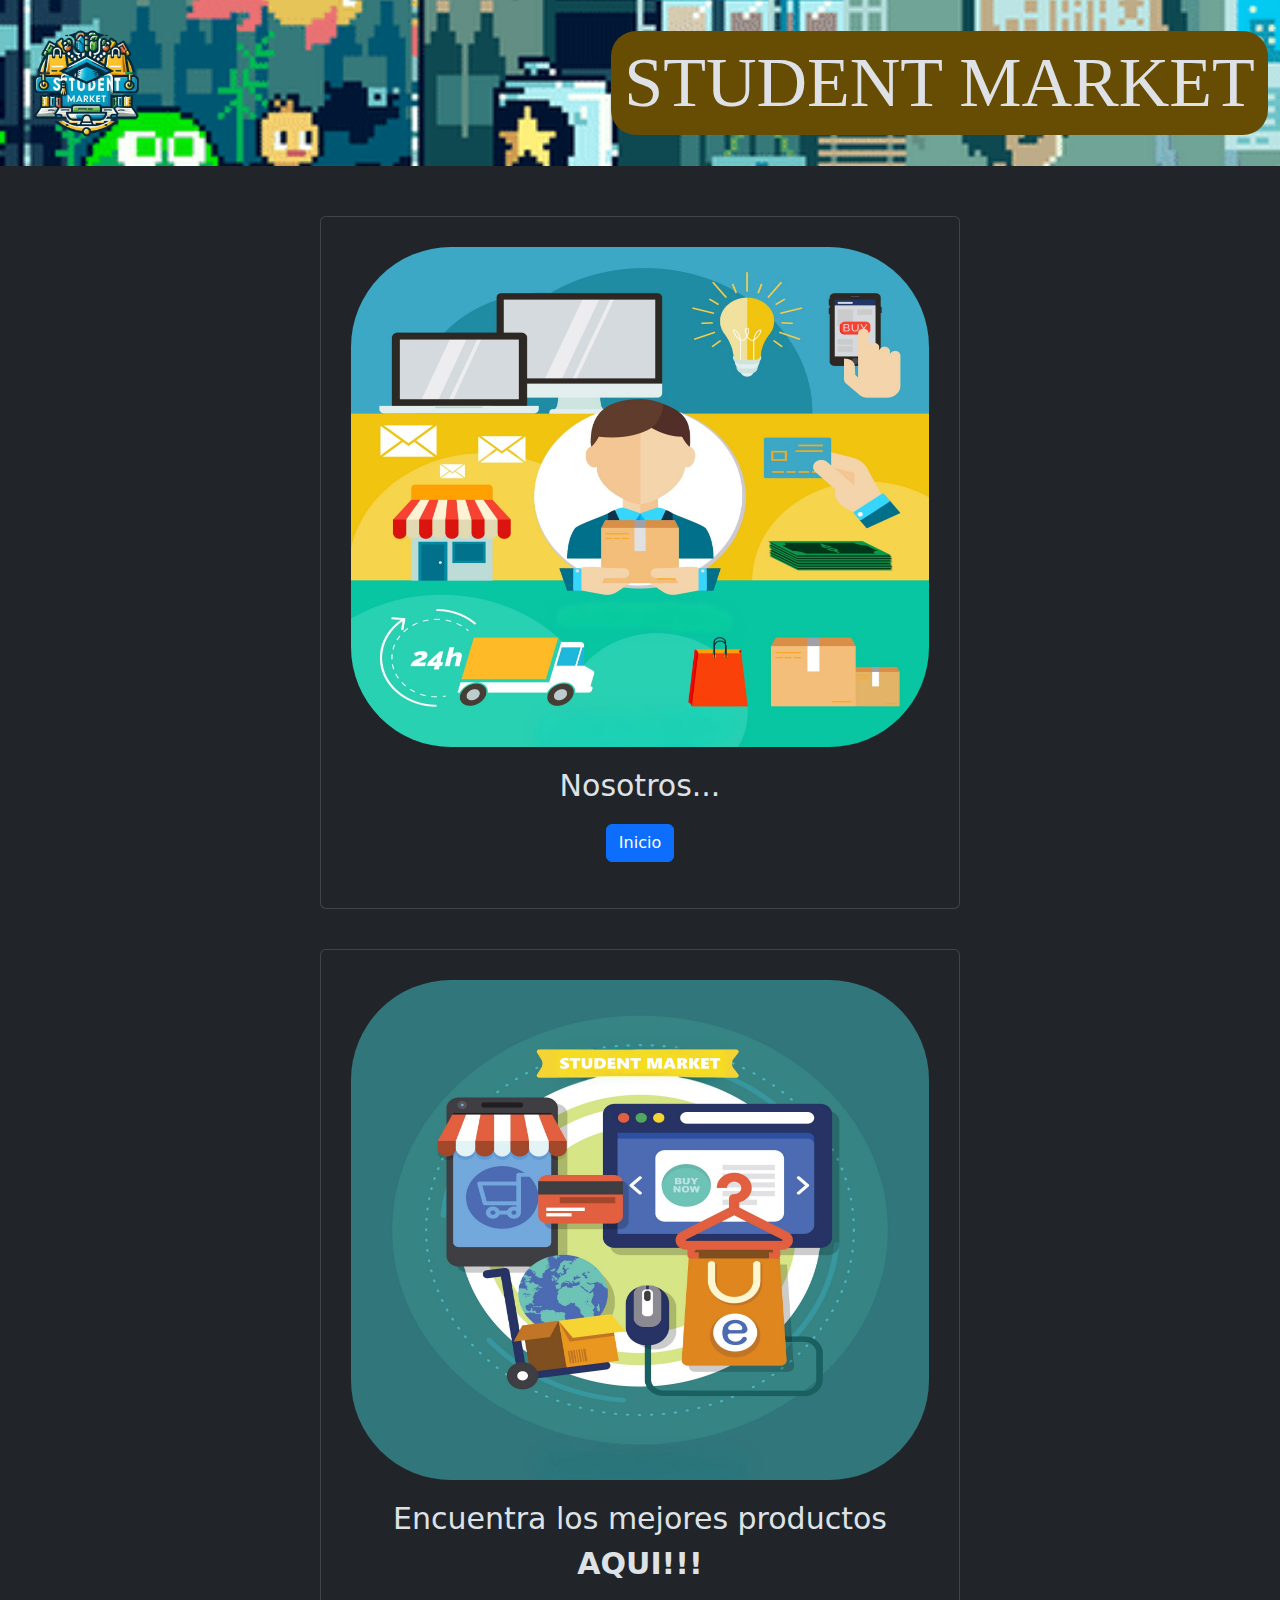
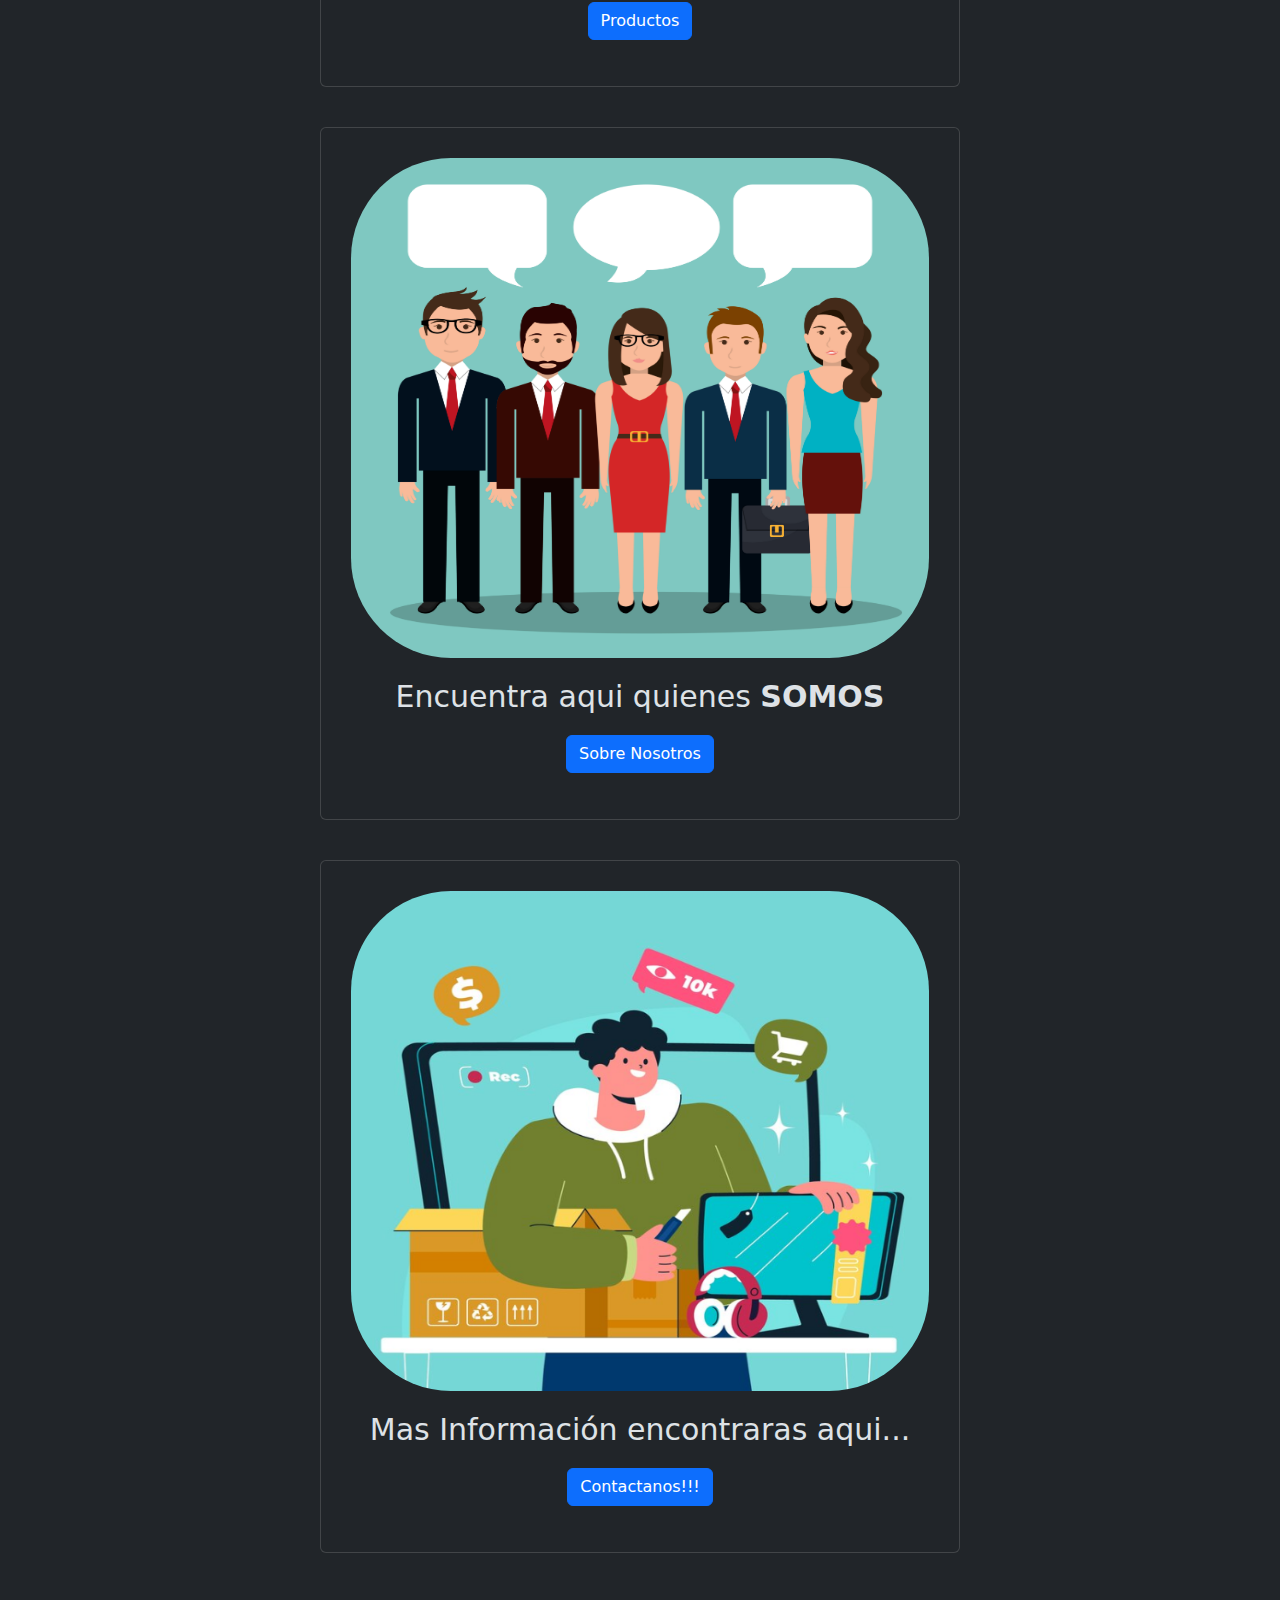
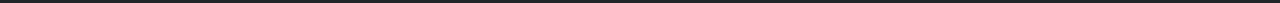
<file: proyecto_final/index.html>
<!DOCTYPE html>
<html lang="en" data-bs-theme="dark">
  <head>
    <meta charset="UTF-8" />
    <meta name="viewport" content="width=device-width, initial-scale=1.0" />
    <link
      rel="stylesheet"
      href="../proyecto_final/bootstrap-5.3.3-dist/css/bootstrap.min.css"
    />
    <link rel="stylesheet" href="index.css" />
    <link
      href="https://cdn.jsdelivr.net/npm/bootstrap@5.3.3/dist/css/bootstrap.min.css"
      rel="stylesheet"
      integrity="sha384-QWTKZyjpPEjISv5WaRU9OFeRpok6YctnYmDr5pNlyT2bRjXh0JMhjY6hW+ALEwIH"
      crossorigin="anonymous"
    />
    <title>STUDENT MARKET</title>
    <link rel="icon" href="imagen_trabajo_1-removebg-preview.png" />
    <script
      src="https://cdn.jsdelivr.net/npm/bootstrap@5.3.3/dist/js/bootstrap.bundle.min.js"
      integrity="sha384-YvpcrYf0tY3lHB60NNkmXc5s9fDVZLESaAA55NDzOxhy9GkcIdslK1eN7N6jIeHz"
      crossorigin="anonymous"
    ></script>
  </head>
  <body>
    <!-- Barra de navegacion -->
    <nav class="navbar">
      <div class="container-fluid">
        <a class="logo_link" href="http://127.0.0.1:5500/index.html">
          <img src="imagen_trabajo_1-removebg-preview.png" alt="Logo" /></a>
        <!-- NOMBRE DE LA EMPRESA -->
        <a class="marca"  style="font-size: 70px; color: rgb(6, 255, 222); font-family: Georgia, 'Times New Roman', Times, serif;"><mark style="border-radius: 25px;">STUDENT MARKET</mark></a>   
      </div>
    </nav>
    <!------------------------------------------------------------------------>

    <div class="categorias">
      <div class="card">
        <img src="inicio.png" class="card-img-top" alt="Inicio" />
        <div class="card-body">
          <p class="card-text">Nosotros...</p>
          <a href="inicio.html" class="btn btn-primary">Inicio</a>
        </div>
      </div>

      <div class="card">
        <img src="productos.png" class="card-img-top" alt="Productos" />
        <div class="card-body">
          <p class="card-text">
            Encuentra los mejores productos <strong>AQUI!!!</strong>
          </p>
          <a href="productos.html" class="btn btn-primary">Productos</a>
        </div>
      </div>

      <div class="card">
        <img src="nosotros2.jpg" class="card-img-top" alt="Nosotros" />
        <div class="card-body">
          <p class="card-text">Encuentra aqui quienes <strong>SOMOS</strong></p>
          <a href="sobre_nosotros.html" class="btn btn-primary"
            >Sobre Nosotros</a
          >
        </div>
      </div>
      <!-- TARJETA DE CONTACTOS -->
      <div class="card">
        <img src="Contactanos2.png" class="card-img-top" alt="..." />
        <div class="card-body">
          <p class="card-text">Mas Información encontraras aqui...</p>
          <a href="contactanos.html" class="btn btn-primary">Contactanos!!!</a>
        </div>
      </div>
    </div>
  </body>
</html>
</file>
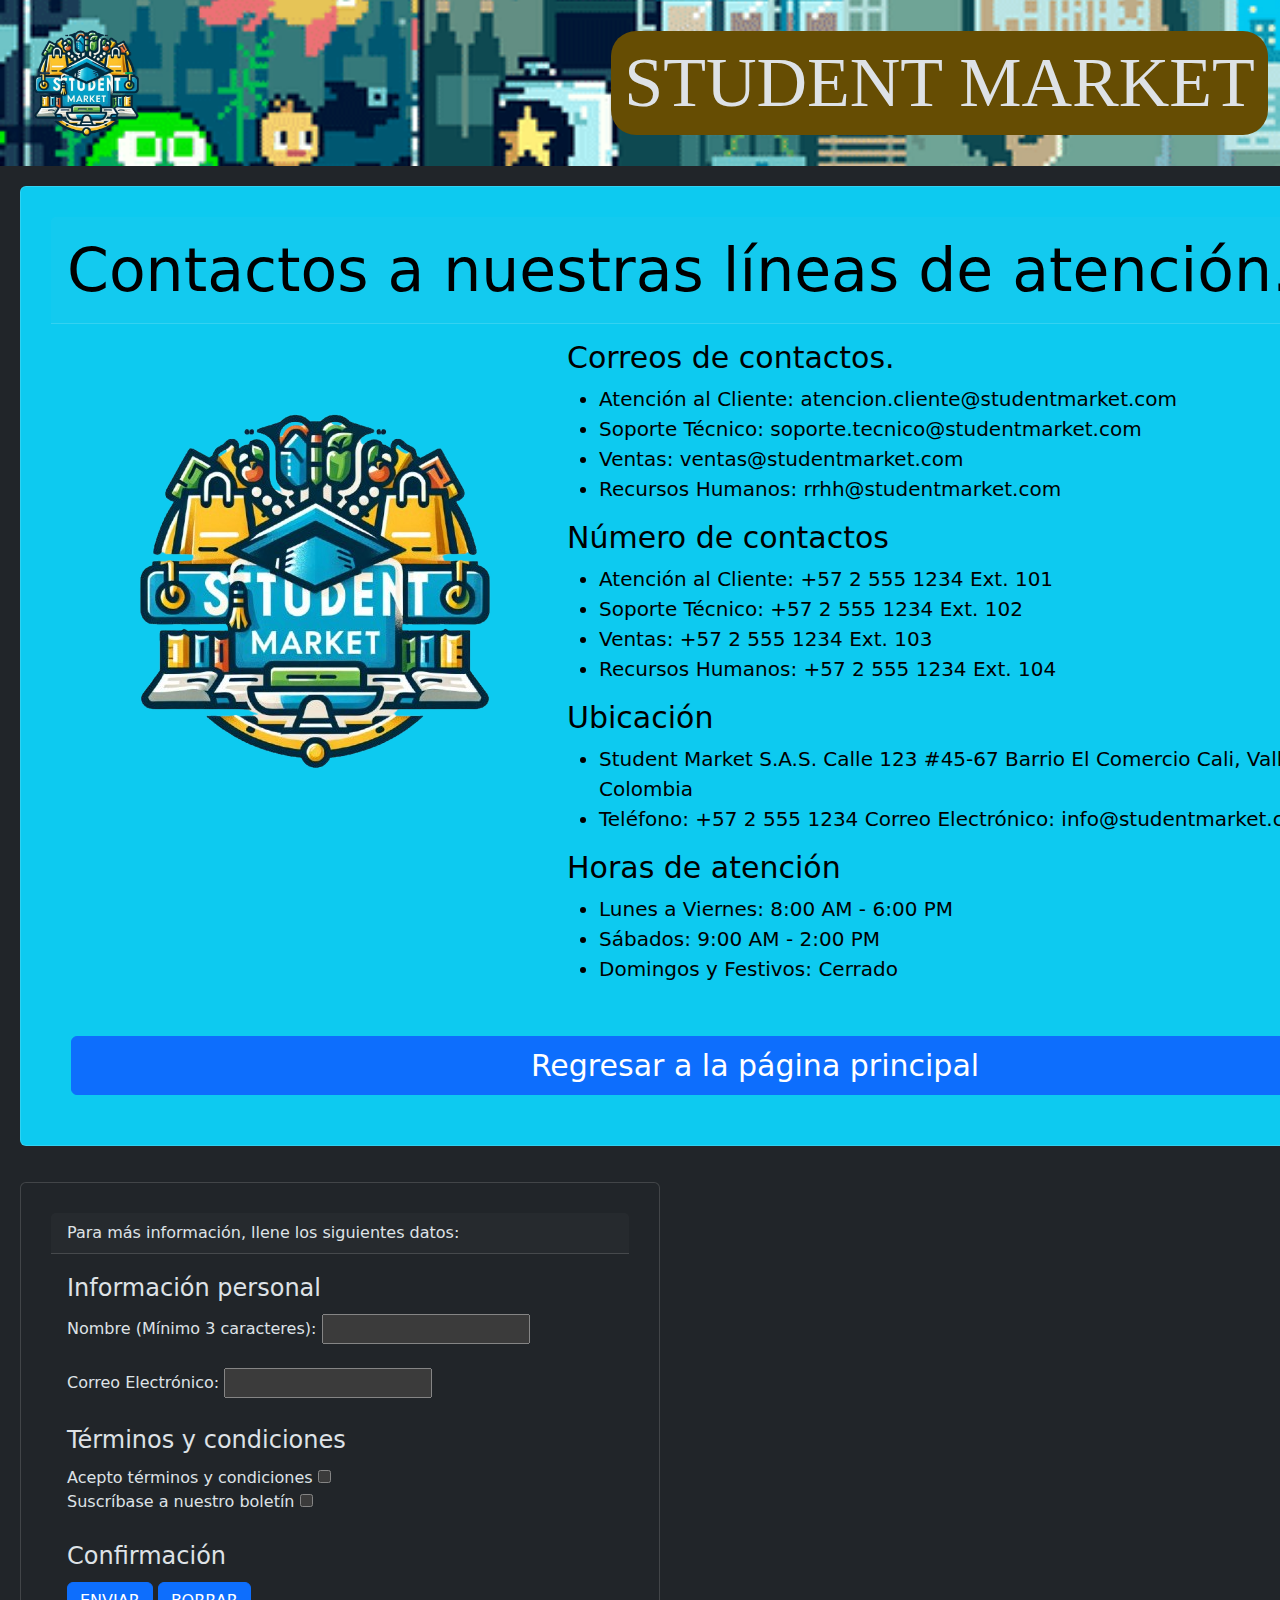
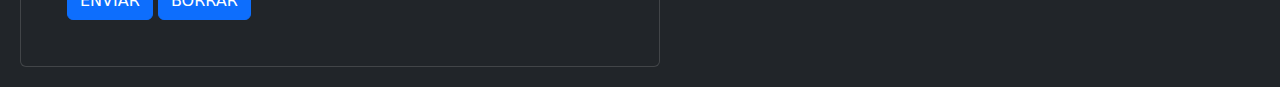
<file: proyecto_final/contactanos.html>
<!DOCTYPE html>
<html lang="en" data-bs-theme="dark">
<head>
    <meta charset="UTF-8">
    <meta name="viewport" content="width=device-width, initial-scale=1.0">
    <link
      rel="stylesheet"
      href="../proyecto_final/bootstrap-5.3.3-dist/css/bootstrap.min.css"
    />
    <link rel="stylesheet" href="index.css" />
    <link
      href="https://cdn.jsdelivr.net/npm/bootstrap@5.3.3/dist/css/bootstrap.min.css"
      rel="stylesheet"
      integrity="sha384-QWTKZyjpPEjISv5WaRU9OFeRpok6YctnYmDr5pNlyT2bRjXh0JMhjY6hW+ALEwIH"
      crossorigin="anonymous"
    />
    <title>Conctactanos</title>
    <link rel="icon" href="imagen_trabajo_1-removebg-preview.png" />
    <script
      src="https://cdn.jsdelivr.net/npm/bootstrap@5.3.3/dist/js/bootstrap.bundle.min.js"
      integrity="sha384-YvpcrYf0tY3lHB60NNkmXc5s9fDVZLESaAA55NDzOxhy9GkcIdslK1eN7N6jIeHz"
      crossorigin="anonymous"
    ></script>
    <script src="carritocompra.js"></script>
</head>
<body>

  <nav class="navbar">
    <div class="container-fluid">
      <a class="logo_link" href="http://127.0.0.1:5500/index.html">
        <img src="imagen_trabajo_1-removebg-preview.png" alt="Logo" /></a>
      <!-- NOMBRE DE LA EMPRESA -->
      <a class="marca" style="font-size: 70px; color: rgb(6, 255, 222); font-family: Georgia, 'Times New Roman', Times, serif;"><mark style="border-radius: 25px;">STUDENT MARKET</mark></a>   
    </div>
  </nav>


      <div class="card text-bg-info mb-3" style="width: 1470px;">
        <div class="card-header" style="font-size: 60px;">Contactos a nuestras líneas de atención.</div>
        <div class="card-body d-flex">

          <img src="imagen_trabajo_1-removebg-preview.png" alt="Logo" style="width: 500px; height: 500px;">

          <div>
            <h5 class="card-title">Correos de contactos.</h5>
            <ul>
              <li>Atención al Cliente: atencion.cliente@studentmarket.com</li>
              <li>Soporte Técnico: soporte.tecnico@studentmarket.com</li>
              <li>Ventas: ventas@studentmarket.com</li>
              <li>Recursos Humanos: rrhh@studentmarket.com</li>
            </ul>
            <h5 class="card-title">Número de contactos</h5>
            <ul>
              <li>Atención al Cliente: +57 2 555 1234 Ext. 101</li>
              <li>Soporte Técnico: +57 2 555 1234 Ext. 102</li>
              <li>Ventas: +57 2 555 1234 Ext. 103</li>
              <li>Recursos Humanos: +57 2 555 1234 Ext. 104</li>
            </ul>
            <h5 class="card-title">Ubicación</h5>
            <ul>
              <li>Student Market S.A.S.
                Calle 123 #45-67
                Barrio El Comercio
                Cali, Valle del Cauca
                Colombia</li>
              <li>Teléfono: +57 2 555 1234
                Correo Electrónico: info@studentmarket.com</li>
            </ul>
            <h5 class="card-title">Horas de atención</h5>
            <ul>
              <li>Lunes a Viernes: 8:00 AM - 6:00 PM</li>
              <li>Sábados: 9:00 AM - 2:00 PM</li>
              <li>Domingos y Festivos: Cerrado</li>
            </ul>
          </div>
        </div>
        <div class="d-grid gap-2">
          <button class="btn btn-primary" style="margin: 20px; font-size: 30px;" type="button" onclick="location.href='index.html'">Regresar a la página principal</button>
        </div>
      </div>  
      
      <div class="card">
        <div class="card-header">
          Para más información, llene los siguientes datos:
        </div>
        <div class="card-body">
          
          <form id="formulario" action="contactanos.html" method="post">
            <fieldset>
                <legend>Información personal</legend>
                <label for="nombre">Nombre (Mínimo 3 caracteres):</label>
                <input type="text" id="nombre" name="nombre" required minlength="3"><br><br>
                <label for="correo">Correo Electrónico:</label>
                <input type="email" name="correo" id="correo" required pattern="[a-zA-Z0-9._%+-]+@[a-zA-Z0-9]+.[a-zA-Z]{2,}" title="Formato de correo electrónico: ejemplo@dominio.com">
            </fieldset><br>

            <fieldset>
                <legend>Términos y condiciones</legend>
                <label for="terminos">Acepto términos y condiciones</label>
                <input type="checkbox" name="terminos" id="terminos" required><br>
                <label for="suscripcion">Suscríbase a nuestro boletín</label>
                <input type="checkbox" name="suscripcion" id="suscripcion">
            </fieldset><br>

            <fieldset>
                <legend>Confirmación</legend>
                <input type="submit" class="btn btn-primary" value="ENVIAR">
                <input type="reset" class="btn btn-primary" value="BORRAR">
            </fieldset>
          </form>
        </div>
      </div>
</body>
</html>
</file>
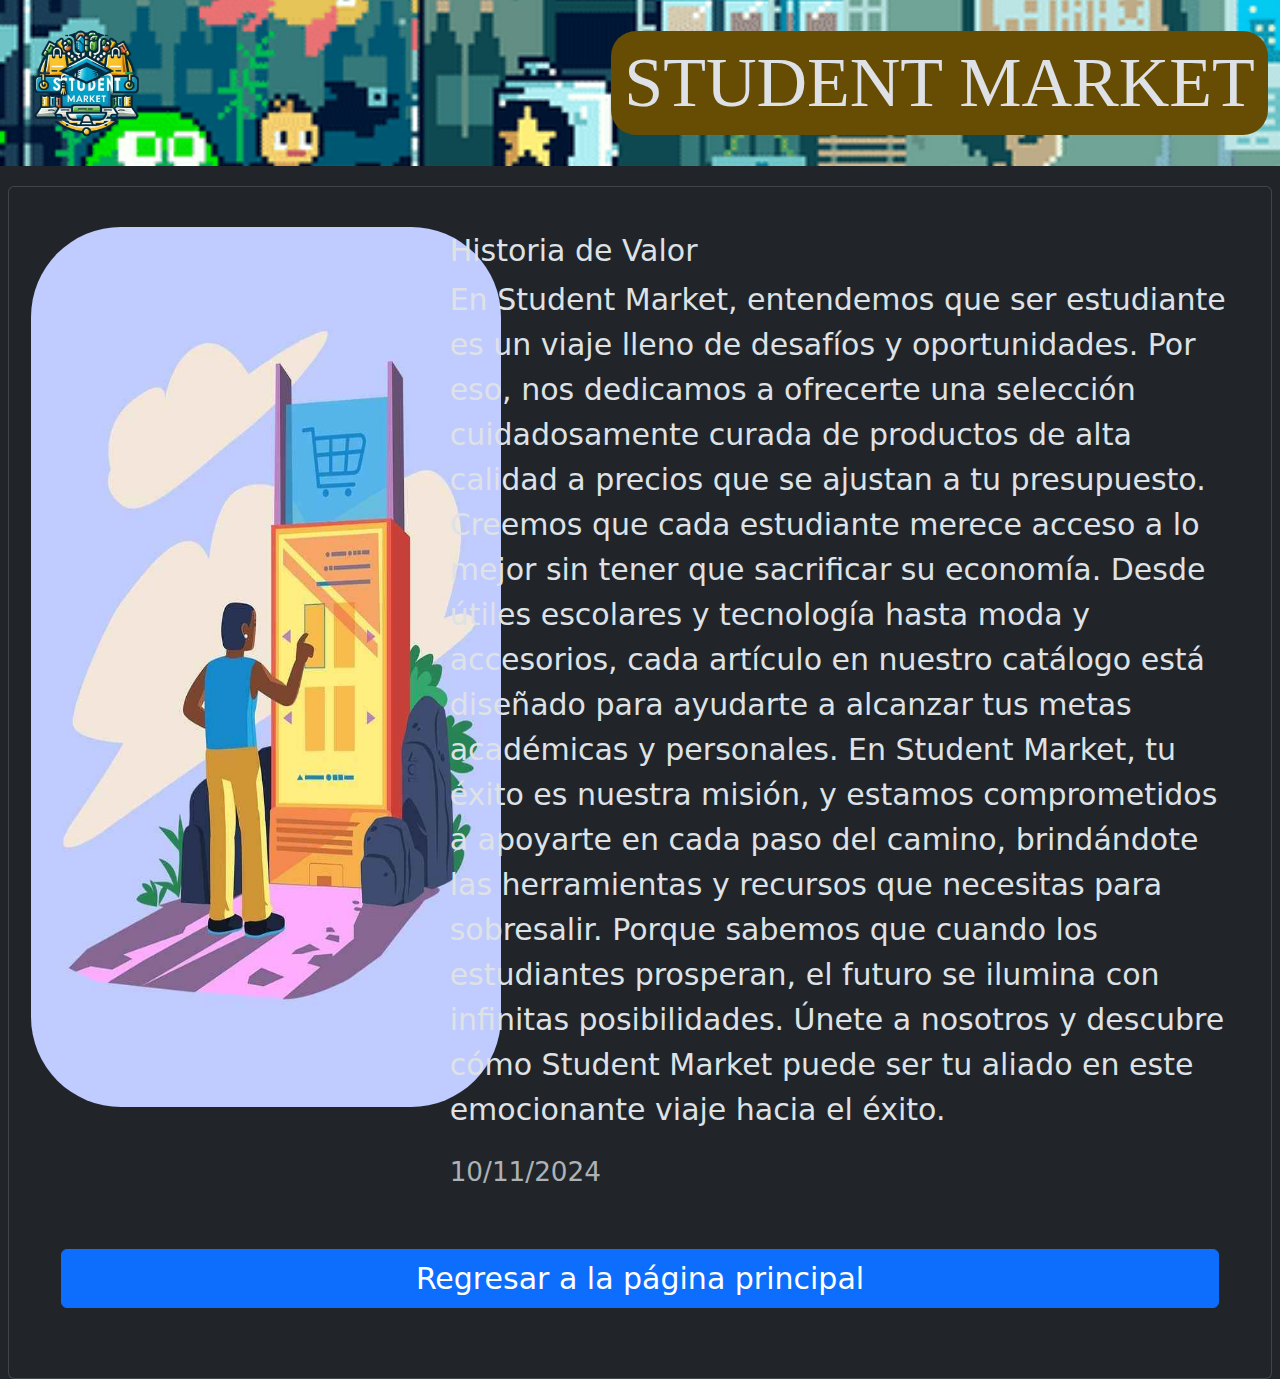
<file: proyecto_final/inicio.html>
<!DOCTYPE html>
<html lang="en" data-bs-theme="dark">
  <head>
    <meta charset="UTF-8" />
    <meta name="viewport" content="width=device-width, initial-scale=1.0" />
    <link
      rel="stylesheet"
      href="../proyecto_final/bootstrap-5.3.3-dist/css/bootstrap.min.css"
    />
    <link rel="stylesheet" href="index.css" />
    <link
      href="https://cdn.jsdelivr.net/npm/bootstrap@5.3.3/dist/css/bootstrap.min.css"
      rel="stylesheet"
      integrity="sha384-QWTKZyjpPEjISv5WaRU9OFeRpok6YctnYmDr5pNlyT2bRjXh0JMhjY6hW+ALEwIH"
      crossorigin="anonymous"
    />
    <title>Inicio</title>
    <link rel="icon" href="imagen_trabajo_1-removebg-preview.png" />
    <script
      src="https://cdn.jsdelivr.net/npm/bootstrap@5.3.3/dist/js/bootstrap.bundle.min.js"
      integrity="sha384-YvpcrYf0tY3lHB60NNkmXc5s9fDVZLESaAA55NDzOxhy9GkcIdslK1eN7N6jIeHz"
      crossorigin="anonymous"
    ></script>
  </head>
  <body>
    <nav class="navbar">
      <div class="container-fluid">
        <a class="logo_link" href="http://127.0.0.1:5500/index.html">
          <img src="imagen_trabajo_1-removebg-preview.png" alt="Logo" /></a>
        <!-- NOMBRE DE LA EMPRESA -->
        <a class="marca"  style="font-size: 70px; color: rgb(6, 255, 222); font-family: Georgia, 'Times New Roman', Times, serif;"><mark style="border-radius: 25px;">STUDENT MARKET</mark></a>   

      </div>
    </nav>

    <div class="presentacion">
      <div
        class="row justify-content-center align-items-center"
        style="height: 100vh"
      >
        <div class="card mb-3" style="width: 1470px">
          <div class="row g-0">
            <div class="col-md-4">
              <img
                src="eslogan3.jpg"
                class="eslogan"
                alt="eslogan"
                style="height: 900px; width: 490px; padding: 10px"
              />
            </div>
            <div class="col-md-8">
              <div class="card-body">
                <h5 class="card-title">Historia de Valor</h5>
                <p class="card-text">
                  En Student Market, entendemos que ser estudiante es un viaje
                  lleno de desafíos y oportunidades. Por eso, nos dedicamos a
                  ofrecerte una selección cuidadosamente curada de productos de
                  alta calidad a precios que se ajustan a tu presupuesto.
                  Creemos que cada estudiante merece acceso a lo mejor sin tener
                  que sacrificar su economía. Desde útiles escolares y
                  tecnología hasta moda y accesorios, cada artículo en nuestro
                  catálogo está diseñado para ayudarte a alcanzar tus metas
                  académicas y personales. En Student Market, tu éxito es
                  nuestra misión, y estamos comprometidos a apoyarte en cada
                  paso del camino, brindándote las herramientas y recursos que
                  necesitas para sobresalir. Porque sabemos que cuando los
                  estudiantes prosperan, el futuro se ilumina con infinitas
                  posibilidades. Únete a nosotros y descubre cómo Student Market
                  puede ser tu aliado en este emocionante viaje hacia el éxito.
                </p>
                <p class="card-text">
                  <small class="text-body-secondary">10/11/2024</small>
                </p>
              </div>
            </div>
            <div class="d-grid gap-2" style="padding: 20px">
              <button
                class="btn btn-primary"
                style="margin: 20px; font-size: 30px;"
                type="button"
                onclick="location.href='index.html'"
              >
                Regresar a la página principal
              </button>
            </div>
          </div>
        </div>
      </div>
    </div>
  </body>
</html>
</file>
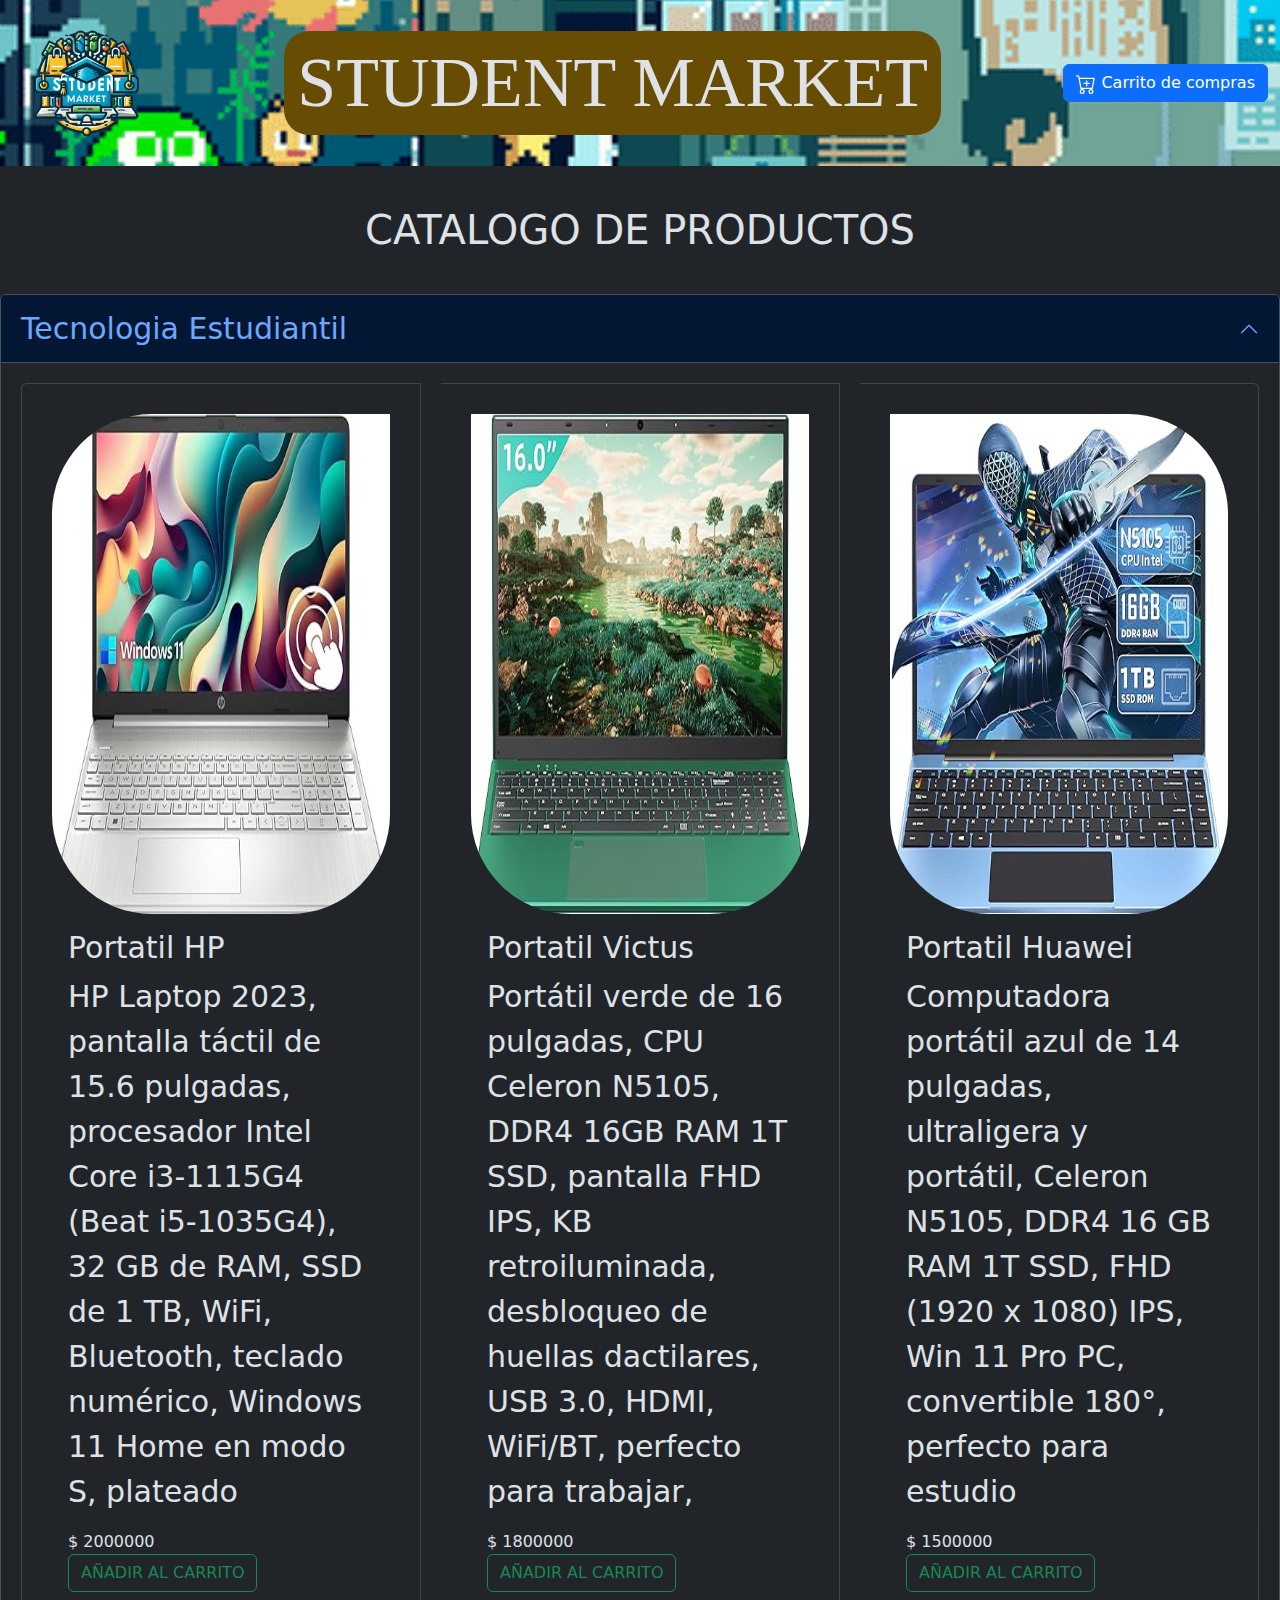
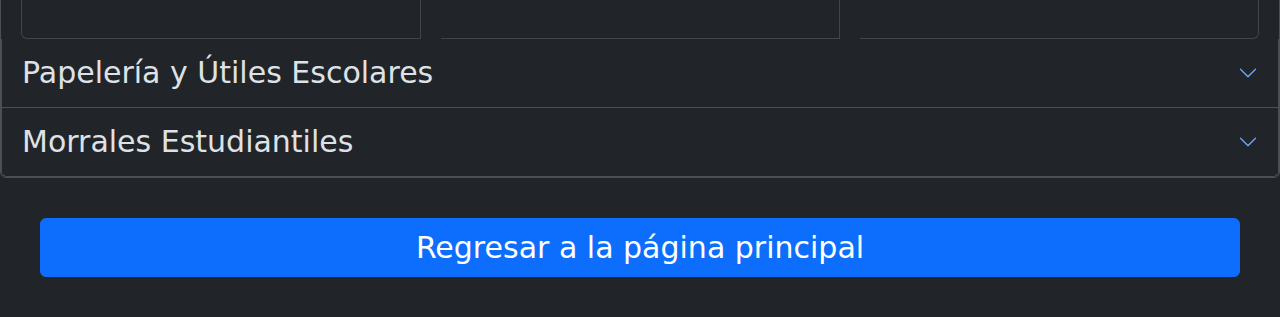
<file: proyecto_final/productos.html>
<!DOCTYPE html>
<html lang="en" data-bs-theme="dark">
<head>
    <meta charset="UTF-8">
    <meta name="viewport" content="width=device-width, initial-scale=1.0">
    <link
      rel="stylesheet"
      href="../proyecto_final/bootstrap-5.3.3-dist/css/bootstrap.min.css"
    />
    <link rel="stylesheet" href="index.css">
    <link
      href="https://cdn.jsdelivr.net/npm/bootstrap@5.3.3/dist/css/bootstrap.min.css"
      rel="stylesheet"
      integrity="sha384-QWTKZyjpPEjISv5WaRU9OFeRpok6YctnYmDr5pNlyT2bRjXh0JMhjY6hW+ALEwIH"
      crossorigin="anonymous"
    />
    <title>Productos</title>
    <link rel="icon" href="imagen_trabajo_1-removebg-preview.png">
    <script
      src="https://cdn.jsdelivr.net/npm/bootstrap@5.3.3/dist/js/bootstrap.bundle.min.js"
      integrity="sha384-YvpcrYf0tY3lHB60NNkmXc5s9fDVZLESaAA55NDzOxhy9GkcIdslK1eN7N6jIeHz"
      crossorigin="anonymous"
    ></script>
    <script src="carritocompra.js"></script>
</head>
<body>

  <nav class="navbar">
    <div class="container-fluid">
      <a class="logo_link" href="http://127.0.0.1:5500/index.html">
        <img src="imagen_trabajo_1-removebg-preview.png" alt="Logo" />
      </a>
      <!-- NOMBRE DE LA EMPRESA -->
      <a class="marca" style="font-size: 70px; color: rgb(0, 0, 0); font-family: Georgia, 'Times New Roman', Times, serif; "><mark style="border-radius: 25px;">STUDENT MARKET</mark></a>

      <button
        class="btn btn-primary"
        type="button"
        data-bs-toggle="offcanvas"
        data-bs-target="#offcanvasRight"
        aria-controls="offcanvasRight"
      >
        <svg
          xmlns="http://www.w3.org/2000/svg"
          width="20"
          height="20"
          fill="currentColor"
          class="bi bi-cart-plus"
          viewBox="0 0 16 16"
        >
          <path
            d="M9 5.5a.5.5 0 0 0-1 0V7H6.5a.5.5 0 0 0 0 1H8v1.5a.5.5 0 0 0 1 0V8h1.5a.5.5 0 0 0 0-1H9z"
          />
          <path
            d="M.5 1a.5.5 0 0 0 0 1h1.11l.401 1.607 1.498 7.985A.5.5 0 0 0 4 12h1a2 2 0 1 0 0 4 2 2 0 0 0 0-4h7a2 2 0 1 0 0 4 2 2 0 0 0 0-4h1a.5.5 0 0 0 .491-.408l1.5-8A.5.5 0 0 0 14.5 3H2.89l-.405-1.621A.5.5 0 0 0 2 1zm3.915 10L3.102 4h10.796l-1.313 7zM6 14a1 1 0 1 1-2 0 1 1 0 0 1 2 0m7 0a1 1 0 1 1-2 0 1 1 0 0 1 2 0"
          />
        </svg>
        Carrito de compras
      </button>


      <div
        class="offcanvas offcanvas-end"
        tabindex="-1"
        id="offcanvasRight"
        aria-labelledby="offcanvasRightLabel">
        <div class="offcanvas-header">
          <h5 class="offcanvas-title" id="offcanvasRightLabel">
            CARRITO DE COMPRAS
          </h5>

          <!-- BOTON PARA QUITAR LOS PRODUCTOS -->

          <button
            type="button"
            class="btn-close"
            data-bs-dismiss="offcanvas"
            aria-label="Close" id="borrar">
          </button>
        </div>
        <div class="offcanvas-body">
          <!-- DONDE SE AGREGAN LOS PRODUCTOS -->
          <div class="row-product">

            <p>NO HAY PRODUCTOS EN EL CARRITO</p>
            
          </div>
          

        </div>
          <div class="cart-total" style="margin: 20px;">
            <h3>Total: </h3>
            <span class="total-pagar">$ 0</span>
        </div>
        </div>
      </div>
    </div>
  </nav>

      <!-- TITULO DE LA PAGINA -->
      <h1 style="text-align: center; margin: 40px;">CATALOGO DE PRODUCTOS</h1>

      <!-- BOTON PARA INGRESAR A TECNOLOGIA ESTUDIANTES -->
      <div class="accordion" id="accordionPanelsStayOpenExample">

        <div class="accordion-item">
          <h2 class="accordion-header">
            <button class="accordion-button" style="font-size: 30px; align-content: center;" type="button" data-bs-toggle="collapse" data-bs-target="#panelsStayOpen-collapseOne" aria-expanded="true" aria-controls="panelsStayOpen-collapseOne">
              Tecnologia Estudiantil
            </button>
          </h2>
          <!-- LAS DIFERENTES TARJETAS DE LOS PRODUCTOS TECNOLOGIA ESTUDIANTE -->

          <div class="item-productos"> 


            <div id="panelsStayOpen-collapseOne" class="accordion-collapse collapse show">  
              <div class="card-group">
                <div class="card">
                  <img src="portatil1.png" class="card-img-top" alt="...">
                  <div class="card-body">
                    <h5 class="card-title">Portatil HP</h5>
                    <p class="card-text">HP Laptop 2023, pantalla táctil de 15.6 pulgadas, procesador Intel Core i3-1115G4 (Beat i5-1035G4), 32 GB de RAM, SSD de 1 TB, WiFi, Bluetooth, teclado numérico, Windows 11 Home en modo S, plateado</p>
                    <span >$ 2000000</span><br>
                    <button type="button" class="btn btn-outline-success">AÑADIR AL CARRITO</button>
                  </div>
                </div>
  
                <div class="card">
                  <img src="portatil2.png" class="card-img-top" alt="...">
                  <div class="card-body">
                    <h5 class="card-title">Portatil Victus</h5>
                    <p class="card-text">Portátil verde de 16 pulgadas, CPU Celeron N5105, DDR4 16GB RAM 1T SSD, pantalla FHD IPS, KB retroiluminada, desbloqueo de huellas dactilares, USB 3.0, HDMI, WiFi/BT, perfecto para trabajar,</p>
                    <span >$ 1800000</span><br>
                    <button type="button" class="btn btn-outline-success">AÑADIR AL CARRITO</button>
                  </div>
                </div>
  
                <div class="card">
                  <img src="Portatil3.png" class="card-img-top" alt="...">
                  <div class="card-body">
                    <h5 class="card-title">Portatil Huawei</h5>
                    <p class="card-text">Computadora portátil azul de 14 pulgadas, ultraligera y portátil, Celeron N5105, DDR4 16 GB RAM 1T SSD, FHD (1920 x 1080) IPS, Win 11 Pro PC, convertible 180°, perfecto para estudio</p>
                    <span >$ 1500000</span><br>
                    <button type="button" class="btn btn-outline-success">AÑADIR AL CARRITO</button>
                  </div>
                </div>
              </div>
            </div>

            <!-- BOTON PARA INGRESAR A PAPELERIA Y UTILES -->
            <div class="accordion-item">
            <h2 class="accordion-header">
            <button class="accordion-button collapsed"style="font-size: 30px; align-content: center;"  type="button" data-bs-toggle="collapse" data-bs-target="#panelsStayOpen-collapseTwo" aria-expanded="false" aria-controls="panelsStayOpen-collapseTwo">
              Papelería y Útiles Escolares 
            </button>
            </h2>
            <!-- LAS DIRERENTES TARJETAS DE LOS PRODUCTOS DE PAPELERIA -->

         

            <div id="panelsStayOpen-collapseTwo" class="accordion-collapse collapse">
              <div class="card-group">
                <div class="card">
                  <img src="Comboescular.png" class="card-img-top" alt="...">
                  <div class="card-body">
                    <h5 class="card-title">Kit Escolar Secundario</h5>
                    <p class="card-text">Combo Kit Escolar Secundario Universitario</p>
                    <span >$ 150000</span><br>
                    <button type="button" class="btn btn-outline-success">AÑADIR AL CARRITO</button>
                  </div>
                </div>
  
                <div class="card">
                  <img src="combouni.png" class="card-img-top" alt="...">
                  <div class="card-body">
                    <h5 class="card-title">Kit Set Combo Universitario</h5>
                    <p class="card-text">Kit Set Combo Escolar Universitario 16 Piezas</p>
                    <span >$ 120000</span><br>
                    <button type="button" class="btn btn-outline-success">AÑADIR AL CARRITO</button>
                  </div>
                </div>
  
                <div class="card">
                  <img src="combouni2.png" class="card-img-top" alt="...">
                  <div class="card-body">
                    <h5 class="card-title">Kit Set Combo Universitario #2</h5>
                    <p class="card-text">Kit Set Combo Escolar Universitario 11 Piezas</p>
                    <span >$ 78000</span><br>
                    <button type="button" class="btn btn-outline-success">AÑADIR AL CARRITO</button>
                  </div>
                </div>
              </div>
            </div>
          
          
        </div>
          <!-- BOTON PARA INGRESAR A SERVICIOS ESTUDIANTILES -->
          <div class="accordion-item">
           <h2 class="accordion-header">
            <button class="accordion-button collapsed" style="font-size: 30px; align-content: center;" type="button" data-bs-toggle="collapse" data-bs-target="#panelsStayOpen-collapseThree" aria-expanded="false" aria-controls="panelsStayOpen-collapseThree">
              Morrales Estudiantiles
            </button>
           </h2>
            <!-- LAS DIRERENTES TARJETAS DE SERVICIOS ESTUDIANTILES -->

          

            <div id="panelsStayOpen-collapseThree" class="accordion-collapse collapse">
              <div class="card-group">
                <div class="card">
                  <img src="Blanco.png" class="card-img-top" alt="...">
                  <div class="card-body">
                    <h5 class="card-title">Morral Jansport Cross Town</h5>
                    <p class="card-text">Blanco Jansport Color Anime Emotions</p>
                    <span >$ 110000</span><br>
                    <button type="button" class="btn btn-outline-success">AÑADIR AL CARRITO</button>
                  </div>
                </div>
  
                <div class="card">
                  <img src="amarillo.png" class="card-img-top" alt="...">
                  <div class="card-body">
                    <h5 class="card-title">Mochila Jansport Cross Town</h5>
                    <p class="card-text">26l Color Memphis Mood Neon</p>
                    <span >$ 110000</span><br>
                    <button type="button" class="btn btn-outline-success">AÑADIR AL CARRITO</button>
                  </div>
                </div>
  
                <div class="card">
                  <img src="rojo.png" class="card-img-top" alt="...">
                  <div class="card-body">
                    <h5 class="card-title">Mochila Unisex Cross Town</h5>
                    <p class="card-text">Rojo Jansport</p>
                    <span >$ 120000</span><br>
                    <button type="button" class="btn btn-outline-success">AÑADIR AL CARRITO</button>
                  </div>
                </div>
              </div>
            </div>
          </div>
        </div>

          
      </div>
      </div>
      <!-- BOTON PARA REGRESAR A LA PAGINA PRINCIPAL -->
      <div class="d-grid gap-2" style="padding: 20px;">
        <button class="btn btn-primary" style="margin: 20px; font-size: 30px;" type="button" onclick="location.href='index.html'">Regresar a la página principal</button>
      </div>
    
</body>
</html>
</file>
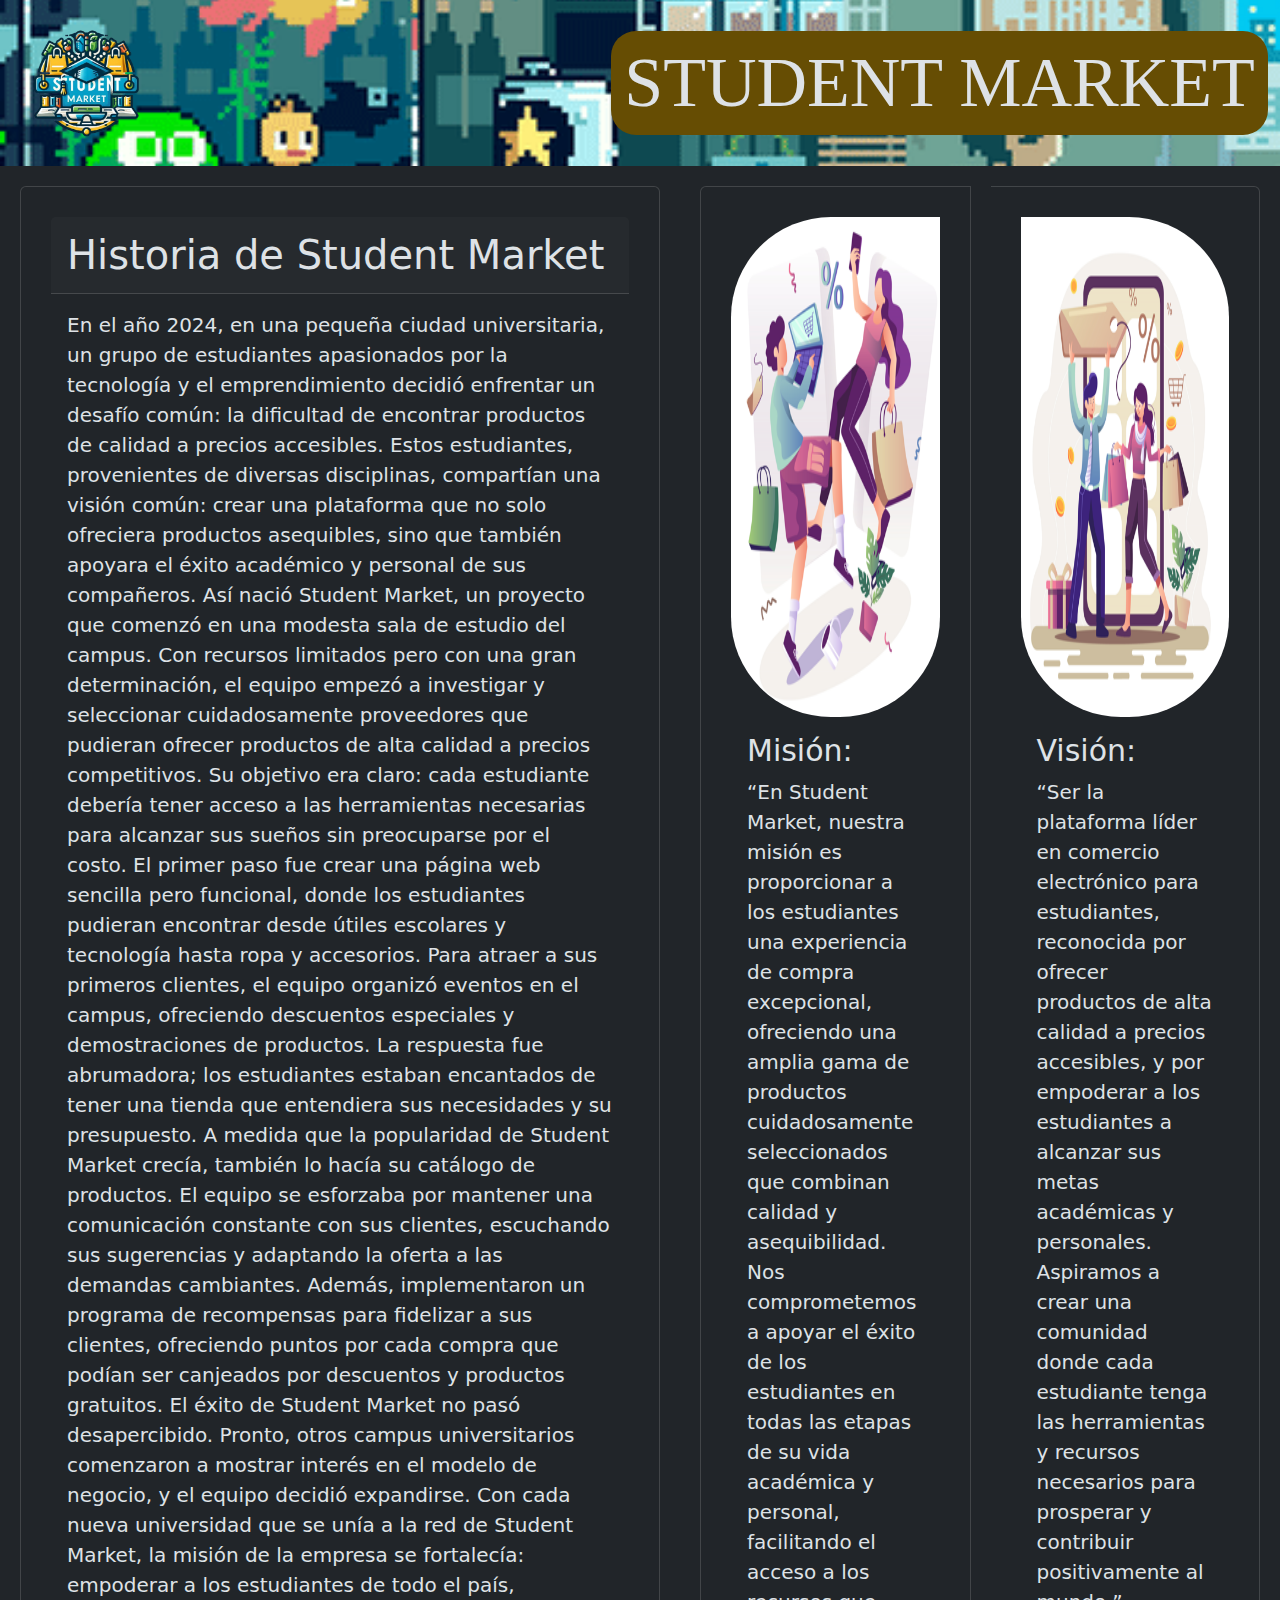
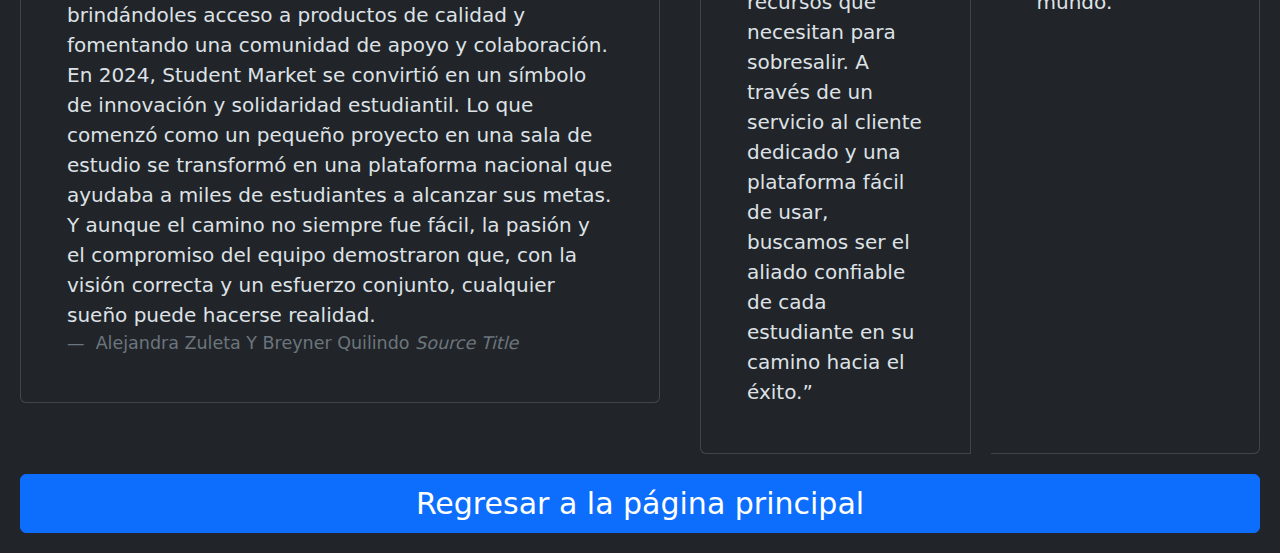
<file: proyecto_final/sobre_nosotros.html>
<!DOCTYPE html>
<html lang="en" data-bs-theme="dark">
  <head>
    <meta charset="UTF-8" />
    <meta name="viewport" content="width=device-width, initial-scale=1.0" />
    <link
      rel="stylesheet"
      href="../proyecto_final/bootstrap-5.3.3-dist/css/bootstrap.min.css"
    />
    <link rel="stylesheet" href="index.css" />
    <link
      href="https://cdn.jsdelivr.net/npm/bootstrap@5.3.3/dist/css/bootstrap.min.css"
      rel="stylesheet"
      integrity="sha384-QWTKZyjpPEjISv5WaRU9OFeRpok6YctnYmDr5pNlyT2bRjXh0JMhjY6hW+ALEwIH"
      crossorigin="anonymous"
    />
    <title>Sobre Nosotros</title>
    <link rel="icon" href="imagen_trabajo_1-removebg-preview.png" />
    <script
      src="https://cdn.jsdelivr.net/npm/bootstrap@5.3.3/dist/js/bootstrap.bundle.min.js"
      integrity="sha384-YvpcrYf0tY3lHB60NNkmXc5s9fDVZLESaAA55NDzOxhy9GkcIdslK1eN7N6jIeHz"
      crossorigin="anonymous"
    ></script>
  </head>
  <body>
    <nav class="navbar">
      <div class="container-fluid">
        <a class="logo_link" href="http://127.0.0.1:5500/index.html">
          <img src="imagen_trabajo_1-removebg-preview.png" alt="Logo" />
        </a>
        <!-- NOMBRE DE LA EMPRESA -->
        <a class="marca" style="font-size: 70px; color: rgb(6, 255, 222); font-family: Georgia, 'Times New Roman', Times, serif;"><mark style="border-radius: 25px;">STUDENT MARKET</mark></a>   

      </div>
    </nav>

    <div class="card">
      <div class="card-header" style="font-size: 40px;">Historia de Student Market</div>
      <div class="card-body">
        <blockquote class="blockquote mb-0">
          <p>
            En el año 2024, en una pequeña ciudad universitaria, un grupo de
            estudiantes apasionados por la tecnología y el emprendimiento
            decidió enfrentar un desafío común: la dificultad de encontrar
            productos de calidad a precios accesibles. Estos estudiantes,
            provenientes de diversas disciplinas, compartían una visión común:
            crear una plataforma que no solo ofreciera productos asequibles,
            sino que también apoyara el éxito académico y personal de sus
            compañeros. Así nació Student Market, un proyecto que comenzó en una
            modesta sala de estudio del campus. Con recursos limitados pero con
            una gran determinación, el equipo empezó a investigar y seleccionar
            cuidadosamente proveedores que pudieran ofrecer productos de alta
            calidad a precios competitivos. Su objetivo era claro: cada
            estudiante debería tener acceso a las herramientas necesarias para
            alcanzar sus sueños sin preocuparse por el costo. El primer paso fue
            crear una página web sencilla pero funcional, donde los estudiantes
            pudieran encontrar desde útiles escolares y tecnología hasta ropa y
            accesorios. Para atraer a sus primeros clientes, el equipo organizó
            eventos en el campus, ofreciendo descuentos especiales y
            demostraciones de productos. La respuesta fue abrumadora; los
            estudiantes estaban encantados de tener una tienda que entendiera
            sus necesidades y su presupuesto. A medida que la popularidad de
            Student Market crecía, también lo hacía su catálogo de productos. El
            equipo se esforzaba por mantener una comunicación constante con sus
            clientes, escuchando sus sugerencias y adaptando la oferta a las
            demandas cambiantes. Además, implementaron un programa de
            recompensas para fidelizar a sus clientes, ofreciendo puntos por
            cada compra que podían ser canjeados por descuentos y productos
            gratuitos. El éxito de Student Market no pasó desapercibido. Pronto,
            otros campus universitarios comenzaron a mostrar interés en el
            modelo de negocio, y el equipo decidió expandirse. Con cada nueva
            universidad que se unía a la red de Student Market, la misión de la
            empresa se fortalecía: empoderar a los estudiantes de todo el país,
            brindándoles acceso a productos de calidad y fomentando una
            comunidad de apoyo y colaboración. En 2024, Student Market se
            convirtió en un símbolo de innovación y solidaridad estudiantil. Lo
            que comenzó como un pequeño proyecto en una sala de estudio se
            transformó en una plataforma nacional que ayudaba a miles de
            estudiantes a alcanzar sus metas. Y aunque el camino no siempre fue
            fácil, la pasión y el compromiso del equipo demostraron que, con la
            visión correcta y un esfuerzo conjunto, cualquier sueño puede
            hacerse realidad.
          </p>
          <footer class="blockquote-footer">
            Alejandra Zuleta Y Breyner Quilindo <cite title="Source Title">Source Title</cite>
          </footer>
        </blockquote>
      </div>
    </div>


    
    <div class="card-group">
      <div class="card">
        <img src="vision2.png" class="card-img-top" alt="...">
        <div class="card-body">
          <h5 class="card-title" style="font-size: 30px;">Misión:</h5>
          <p class="card-text" style="font-size: 20px;">“En Student Market, nuestra misión es proporcionar a los estudiantes una experiencia de compra excepcional, ofreciendo una amplia gama de productos cuidadosamente seleccionados que combinan calidad y asequibilidad. Nos comprometemos a apoyar el éxito de los estudiantes en todas las etapas de su vida académica y personal, facilitando el acceso a los recursos que necesitan para sobresalir. A través de un servicio al cliente dedicado y una plataforma fácil de usar, buscamos ser el aliado confiable de cada estudiante en su camino hacia el éxito.”</p>
          
        </div>
      </div>
      <div class="card" >
        <img src="mision2.png" class="card-img-top" alt="...">
        <div class="card-body">
          <h5 class="card-title" style="font-size: 30px;">Visión:</h5>
          <p class="card-text" style="font-size: 20px;">“Ser la plataforma líder en comercio electrónico para estudiantes, reconocida por ofrecer productos de alta calidad a precios accesibles, y por empoderar a los estudiantes a alcanzar sus metas académicas y personales. Aspiramos a crear una comunidad donde cada estudiante tenga las herramientas y recursos necesarios para prosperar y contribuir positivamente al mundo.”</p>
          
        </div>
      </div>
    </div>

    <div class="d-grid gap-2">
      <button class="btn btn-primary" style="margin: 20px; font-size: 30px;" type="button" onclick="location.href='index.html'">Regresar a la página principal</button>
    </div>
  </body>
</html>
</file>
<file: proyecto_final/index.css>
.container-fluid img{
    height: 150px;
    width: 150px;
}
.container-fluid{
    text-align: center;
    align-content: center;
}
.marca{
    font-size: 30px;
    text-decoration: none;
    color: rgba(37, 36, 36, 0.671);
    
}
.img-fluid{
    align-content: center;
    text-align: center;
}
.nav-item{
    color: rgba(80, 231, 35, 0.66);
}
.navbar{
    display: flex;
    background-image: url('8bit.gif');
    background-size: cover;
    background-repeat: no-repeat;
    background-attachment: fixed;
    background-position: center -400px;
    
}
.categorias{
    padding: 30px;
    align-content: center;
    text-align: center; 
     display: flex;      /*se agrega las variables, display, flex-wrap, y justify-content */
    flex-wrap: wrap;
    justify-content: center;
}
.card{
    position: relative;
    float: left;
    width: 40rem;
    margin: 20px;
    padding: 30px;
}
.card img{
    height: 500px;
    border-radius: 100px; 
}
.card-text{
    font-size: 30px;
}
.eslogan{
    height: -90px;
}
.presentacion{
    margin: 20px;
}
.card-title{
    font-size: 30px;
}
li{
    font-size: 20px;
}
/* ALTERNATIVA PARA LAS TARJETAS, QUEDAN EN UN LUGAR CENTRADO Y ACORDE AL TAMAÑO
DE LA PANTALLA, SE DEBE DE DESCOMETNAR ESTA PARTE SI NECESITAMOS CAMBIARLAS
 */
/* .categorias {
    display: flex;
    flex-wrap: wrap;
    justify-content: center;
    gap: 20px; /* Espacio entre las tarjetas
}
.cards {
    flex: 1 1 calc(50% - 40px); /* Ajusta el tamaño de las tarjetas 
    box-sizing: border-box;
    max-width: 300px; /* Ajusta el ancho máximo de las tarjetas 
}
.card img {
    width: 100%;
    height: auto;
} */
.card-empty {

    padding: 20000px;
    text-align: center;

}
</file>
